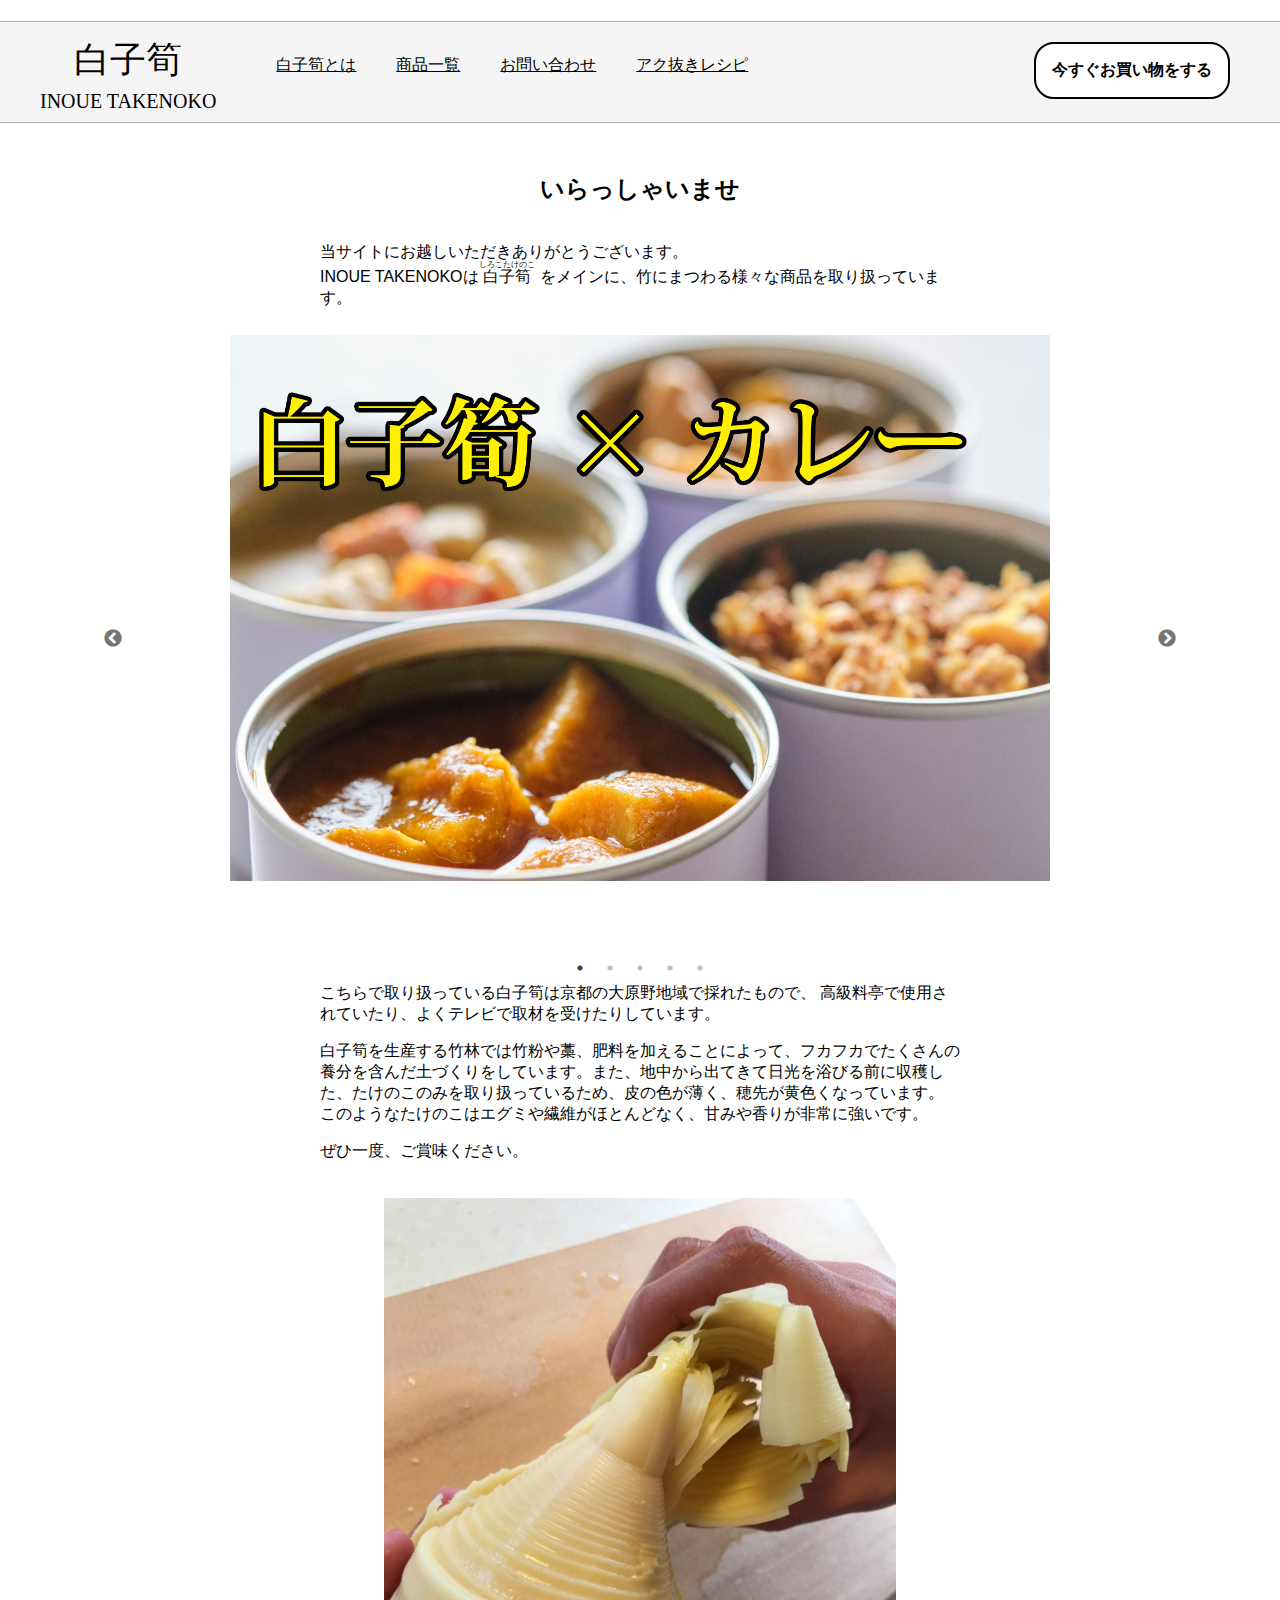
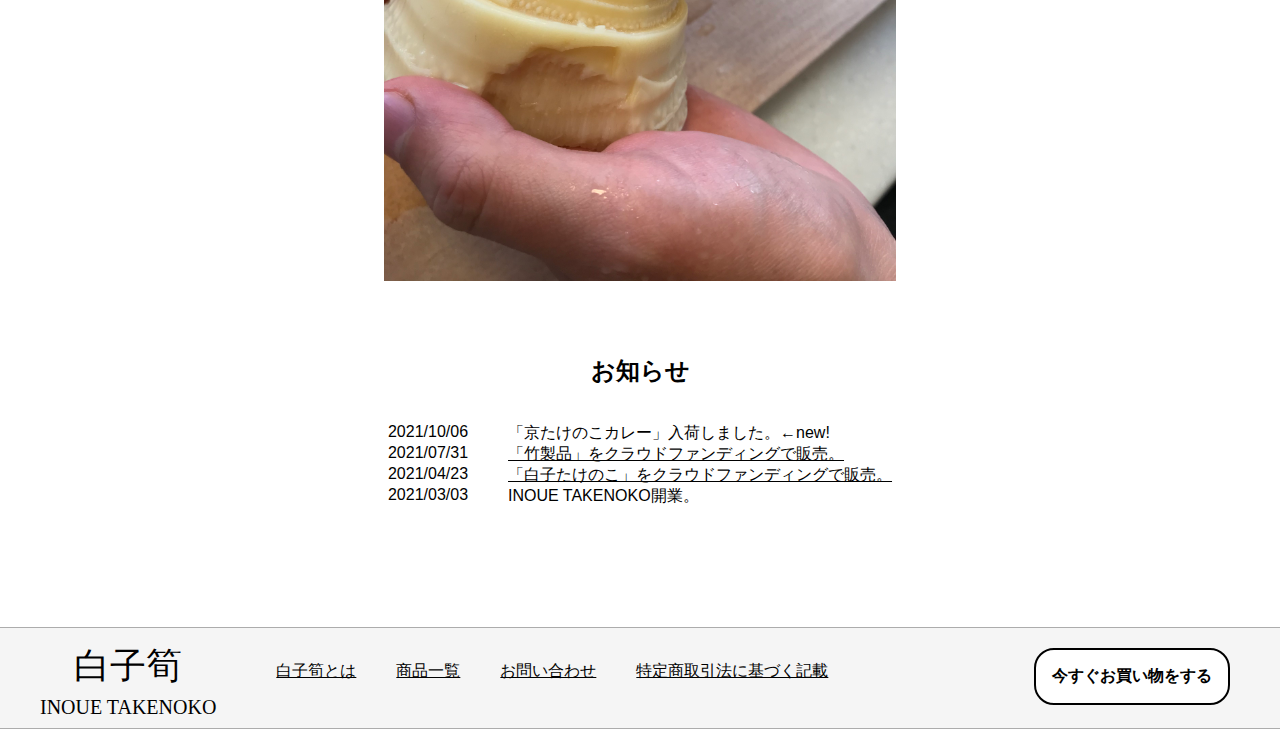
<file: index.html>
<!DOCTYPE html>
<html>
  <head>
    <meta charset="utf-8">
    <title>京都大原野産！白子たけのこのオンライン販売サイト</title>
    <meta name="description" content="京都大原野産の白子筍（しろこたけのこ）をオンライン販売しております。朝掘りタケノコを収穫次第、即発送いたします。お支払いはクレジットカード、銀行振込などに対応しております。竹製品・たけのこ加工品も取り扱っております。">
    
   <!-- Global site tag (gtag.js) - Google Analytics -->
<script async src="https://www.googletagmanager.com/gtag/js?id=G-1TVKZPVXWV"></script>
<script>
  window.dataLayer = window.dataLayer || [];
  function gtag(){dataLayer.push(arguments);}
  gtag('js', new Date());

  gtag('config', 'G-1TVKZPVXWV');
</script>
    
    <meta name="viewport" content="width=device-width,initial-scale=1.0">
    <link rel="stylesheet" media="(min-width: 640px)" href="stylesheet.css">
    <link rel="stylesheet" media="(max-width: 640px)" href="mobile-index.css">
    <!-- slick CSSの読込み -->
    <link rel="stylesheet" type="text/css" href="./slick/slick.css">
    <link rel="stylesheet" type="text/css" href="./slick/slick-theme.css">
  </head>

  
  <body>
　　<!--ヘッダー-->
    <div class="header">     
       <div class="header-logo"><a href=index.html>白子筍<br><span style="font-size: 20px;">INOUE TAKENOKO</span></a></div>

      <div class="header-list">
        <ul>
          <li><a href="about-siroko.html">白子筍とは</a></li>
          <li><a href="https://inoue-takenoko.square.site/s/shop">商品一覧</a></li>
          <li><a href="https://docs.google.com/forms/d/e/1FAIpQLSeEq2kNDbA_yN34OBJd27XcTOIPjDsCSdw5M9BJl-yqH4aveQ/viewform?usp=sf_link">お問い合わせ</a></li>
          <li><a href="https://cookpad.com/recipe/6716336">アク抜きレシピ</a></li>
        </ul>
      </div>
      
      <div class="header-purchase"><a href="https://inoue-takenoko.square.site/s/shop"　>今すぐお買い物をする</a></div>

    </div>

<!--テキスト-->
    <div class="text">

      <h2 class="text-title">いらっしゃいませ</h2>
    　　<P>当サイトにお越しいただきありがとうございます。<br>
          INOUE TAKENOKOは<ruby>
            <rb>白子筍</rb>
            <rp>（</rp>
            <rt>しろこたけのこ</rt>
            <rp>）</rp>
            </ruby>をメインに、竹にまつわる様々な商品を取り扱っています。
        </P>

            <!-- 画像スライドslick -->
    <div class="my-slider">
          <div><img src="images/takenokoCurry.jpg"></div>
          <div><img src="images/takenokoAtShop.jpg"></div>
          <div><img src="images/cuttingByNakamura.jpg"></div>
          <div><img src="images/giveNutrition.jpg"></div>      
        
          <div><img src="images/samuneil.jpg"></div>   
    </div>
  
    
       
        <p>こちらで取り扱っている白子筍は京都の大原野地域で採れたもので、
          高級料亭で使用されていたり、よくテレビで取材を受けたりしています。</p>
        <p>白子筍を生産する竹林では竹粉や藁、肥料を加えることによって、フカフカでたくさんの養分を含んだ土づくりをしています。また、地中から出てきて日光を浴びる前に収穫した、たけのこのみを取り扱っているため、皮の色が薄く、穂先が黄色くなっています。<br>このようなたけのこはエグミや繊維がほとんどなく、甘みや香りが非常に強いです。</p> 
        <p>ぜひ一度、ご賞味ください。</p> 

        <div picture0 >
          <img src="images/afterBoil.jpg" class="picture1">
        </div>
        

      <h2 class="text-title">お知らせ</h2>

      <div class="news">
        <dl>
          <dt>2021/10/06</dt>
          <dd>「京たけのこカレー」入荷しました。←new!</dd>
          <br>
          <dt>2021/07/31</dt>
          <dd><a href="https://camp-fire.jp/projects/view/422484">「竹製品」をクラウドファンディングで販売。</a></dd>
          <br>
          <dt>2021/04/23</dt>
          <dd><a href="https://camp-fire.jp/projects/view/411237">「白子たけのこ」をクラウドファンディングで販売。</a></dd>
          <br>
          <dt>2021/03/03</dt>
          <dd>INOUE TAKENOKO開業。</dd>
          </dl>
     
      </div>
      
    </div>

        <!-- slick jsの読込み -->
    <script src="https://code.jquery.com/jquery-2.2.0.min.js" type="text/javascript"></script>
    <script src="./slick/slick.js" type="text/javascript" charset="utf-8"></script>

    <!-- slickの設定 -->
    <script type="text/javascript">
      $(document).on('ready', function() {
        $('.my-slider').slick({
          dots: true,
        });
      });
    </script>
  </body>

<div class="footer">
  <div class="header-logo"><a href=index.html>白子筍<br><span style="font-size: 20px;">INOUE TAKENOKO</span></a></div>

  <div class="header-list">
    <ul>
      <li><a href="about-siroko.html">白子筍とは</a></li>
      <li><a href="https://inoue-takenoko.square.site/s/shop">商品一覧</a></li>
      <li><a href="https://docs.google.com/forms/d/e/1FAIpQLSeEq2kNDbA_yN34OBJd27XcTOIPjDsCSdw5M9BJl-yqH4aveQ/viewform?usp=sf_link">お問い合わせ</a></li>
      <li><a href=low.html>特定商取引法に基づく記載</a></li>
    </ul>
  </div>
  
  <div class="header-purchase"><a href="https://inoue-takenoko.square.site/s/shop"　>今すぐお買い物をする</a></div>


<div>

</html>
</file>
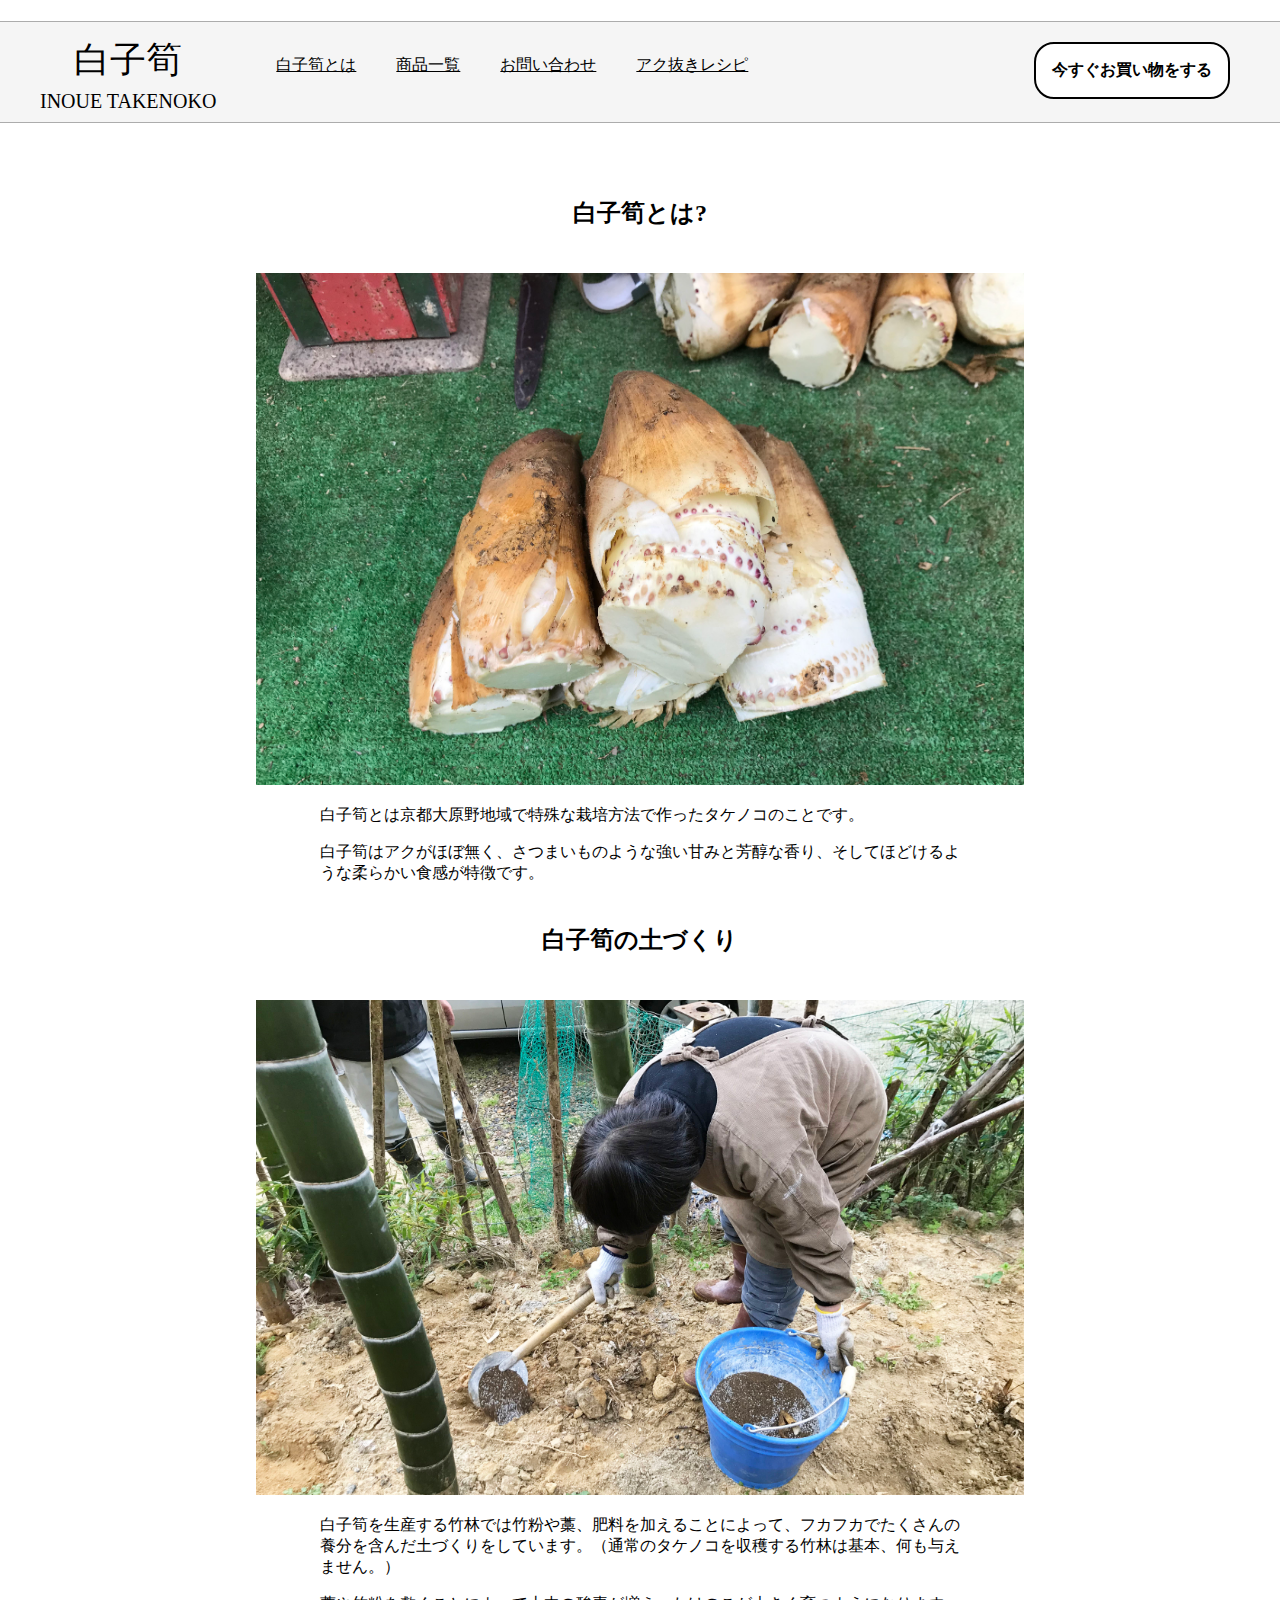
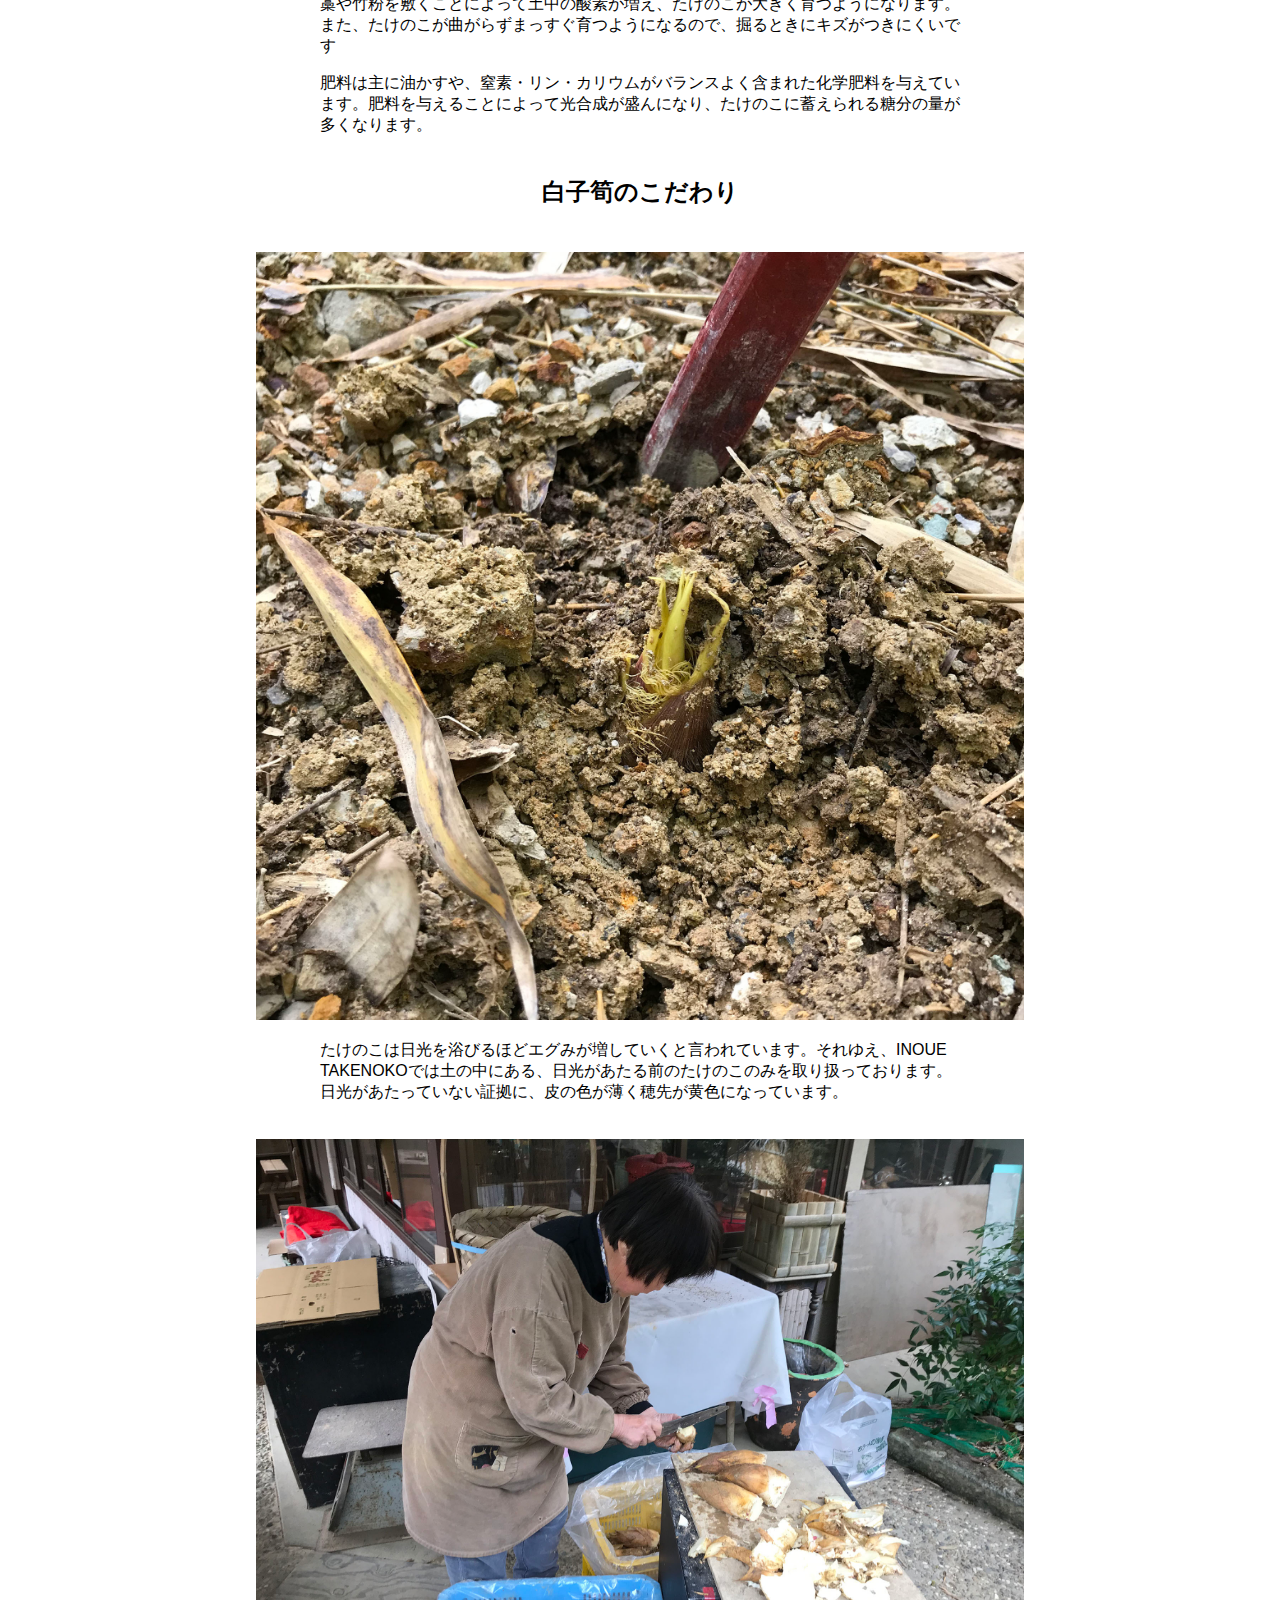
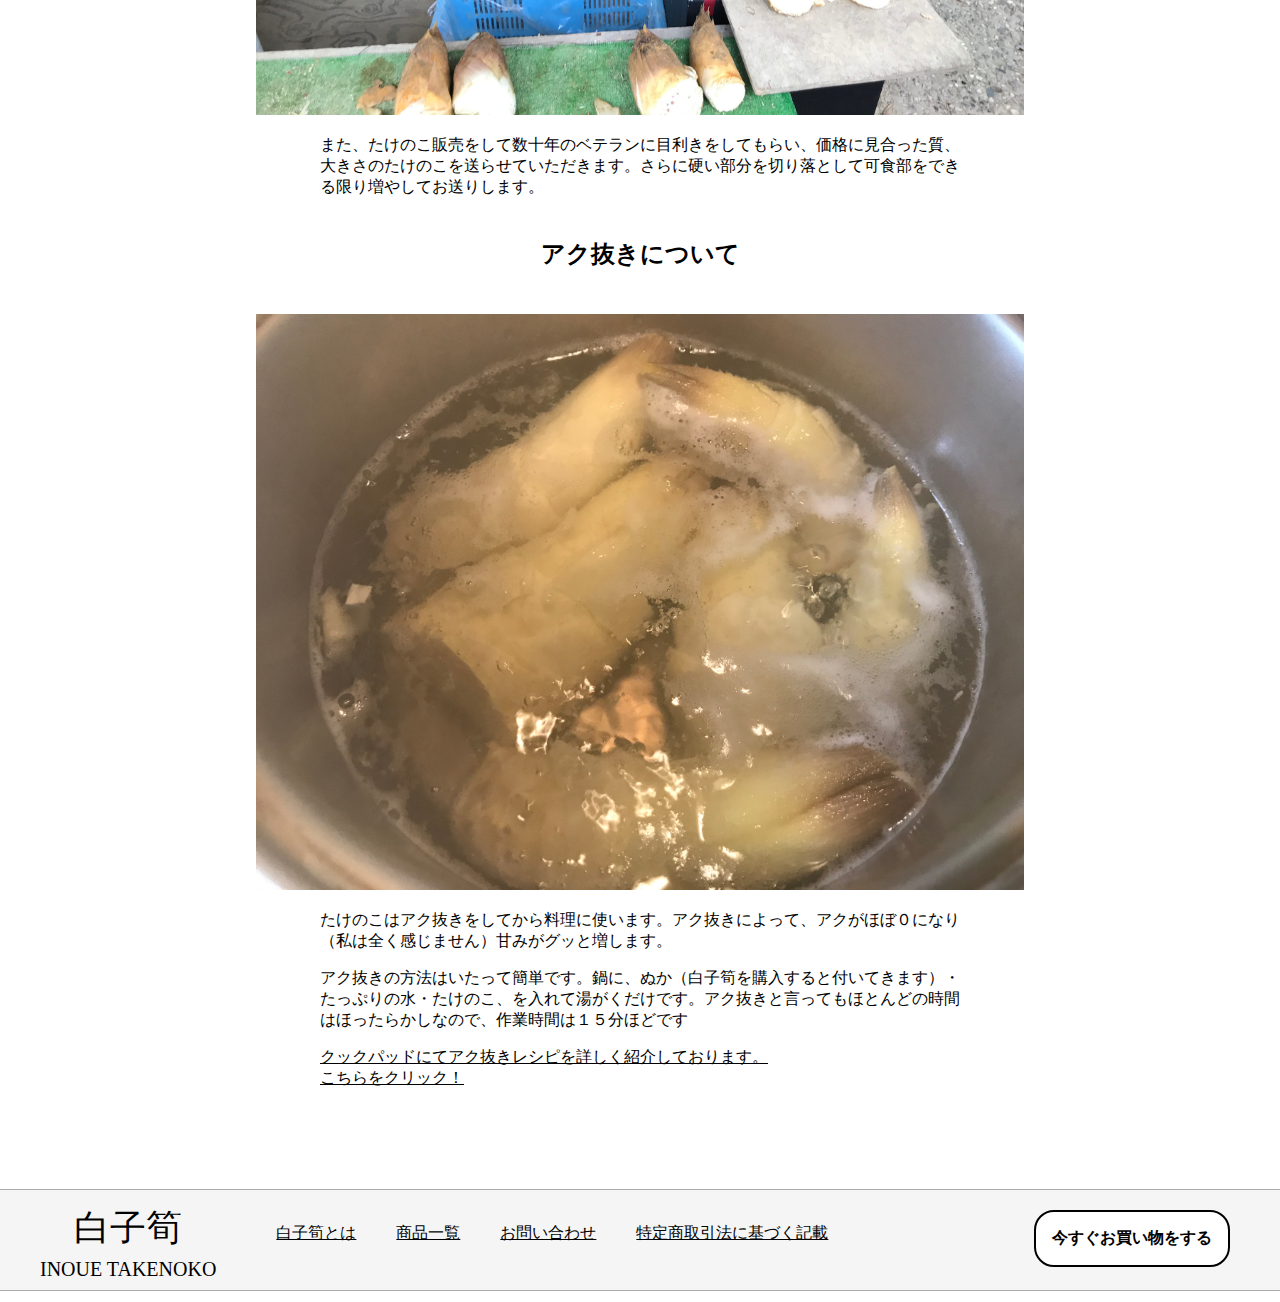
<file: about-siroko.html>
<!DOCTYPE html>
<html>
    <head>
        <meta charset="utf-8">
        <title>京都大原野産！白子たけのこのオンライン販売サイト-白子筍とは</title>
    　　<meta name="description" content="京都大原野産の白子筍（しろこたけのこ）をオンライン販売しております。朝掘りタケノコを収穫次第、即発送いたします。お支払いはクレジットカード、銀行振込などに対応しております。竹製品・たけのこ加工品も取り扱っております。">
    
        <meta name="viewport" content="width=device-width,initial-scale=1.0">
        <link rel="stylesheet" media="(min-width: 640px)" href="aboutsheet.css">
        <link rel="stylesheet" media="(max-width: 640px)" href="mobile-about.css">
      

    </head>


    <body>
        <div class="header">     
            <div class="header-logo"><a href=index.html>白子筍<br><span style="font-size: 20px;">INOUE TAKENOKO</span></a></div>
     
           <div class="header-list">
             <ul>
              <li><a href="about-siroko.html">白子筍とは</a></li>
              <li><a href="https://inoue-takenoko.square.site/s/shop">商品一覧</a></li>
              <li><a href="https://docs.google.com/forms/d/e/1FAIpQLSeEq2kNDbA_yN34OBJd27XcTOIPjDsCSdw5M9BJl-yqH4aveQ/viewform?usp=sf_link">お問い合わせ</a></li>
              <li><a href="https://cookpad.com/recipe/6716336">アク抜きレシピ</a></li>
             </ul>
           </div>
           
           <div class="header-purchase"><a href="https://inoue-takenoko.square.site/s/shop"　>今すぐお買い物をする</a></div>
     
         </div>

        <div class="contents">

          <h2>白子筍とは?</h2> 
          <img src="images/takenokoAtShop.jpg" class="picture">
          <p>白子筍とは京都大原野地域で特殊な栽培方法で作ったタケノコのことです。</p>
          <p>白子筍はアクがほぼ無く、さつまいものような強い甘みと芳醇な香り、そしてほどけるような柔らかい食感が特徴です。</p>
          
          
          <h2>白子筍の土づくり</h2>
          <img src="images/giveNutrition.jpg" class="picture">
          <p>白子筍を生産する竹林では竹粉や藁、肥料を加えることによって、フカフカでたくさんの養分を含んだ土づくりをしています。（通常のタケノコを収穫する竹林は基本、何も与えません。）</p>
          <p>藁や竹粉を敷くことによって土中の酸素が増え、たけのこが大きく育つようになります。また、たけのこが曲がらずまっすぐ育つようになるので、掘るときにキズがつきにくいです</p>
          <p>肥料は主に油かすや、窒素・リン・カリウムがバランスよく含まれた化学肥料を与えています。肥料を与えることによって光合成が盛んになり、たけのこに蓄えられる糖分の量が多くなります。</p>

          <h2>白子筍のこだわり</h2>
          <img src="images/takenokoHead.jpg" class="picture">
          <p>たけのこは日光を浴びるほどエグみが増していくと言われています。それゆえ、INOUE TAKENOKOでは土の中にある、日光があたる前のたけのこのみを取り扱っております。日光があたっていない証拠に、皮の色が薄く穂先が黄色になっています。</p>
         
          <img src="images/cuttingByNakamura.jpg" class="picture">
          <p>また、たけのこ販売をして数十年のベテランに目利きをしてもらい、価格に見合った質、大きさのたけのこを送らせていただきます。さらに硬い部分を切り落として可食部をできる限り増やしてお送りします。</p>
          
          <h2>アク抜きについて</h2>
          <img src="images/boilingtakenoko.jpg" class="picture">
          <p>たけのこはアク抜きをしてから料理に使います。アク抜きによって、アクがほぼ０になり（私は全く感じません）甘みがグッと増します。</p>
          <p>アク抜きの方法はいたって簡単です。鍋に、ぬか（白子筍を購入すると付いてきます）・たっぷりの水・たけのこ、を入れて湯がくだけです。アク抜きと言ってもほとんどの時間はほったらかしなので、作業時間は１５分ほどです</p>
          <p><a href="https://cookpad.com/recipe/6716336">クックパッドにてアク抜きレシピを詳しく紹介しております。<br>こちらをクリック！</a></p>
        
        </div>          















         <div class="footer">
          <div class="header-logo"><a href=index.html>白子筍<br><span style="font-size: 20px;">INOUE TAKENOKO</span></a></div>
        
          <div class="header-list">
            <ul>
              <li><a href="about-siroko.html">白子筍とは</a></li>
              <li><a href="https://inoue-takenoko.square.site/s/shop">商品一覧</a></li>
              <li><a href="https://docs.google.com/forms/d/e/1FAIpQLSeEq2kNDbA_yN34OBJd27XcTOIPjDsCSdw5M9BJl-yqH4aveQ/viewform?usp=sf_link">お問い合わせ</a></li>
              <li><a href=low.html>特定商取引法に基づく記載</a></li>
            </ul>
          </div>
          
          <div class="header-purchase"><a href="https://inoue-takenoko.square.site/s/shop"　>今すぐお買い物をする</a></div>
        
        
        <div>
    </body>

</html>
</file>
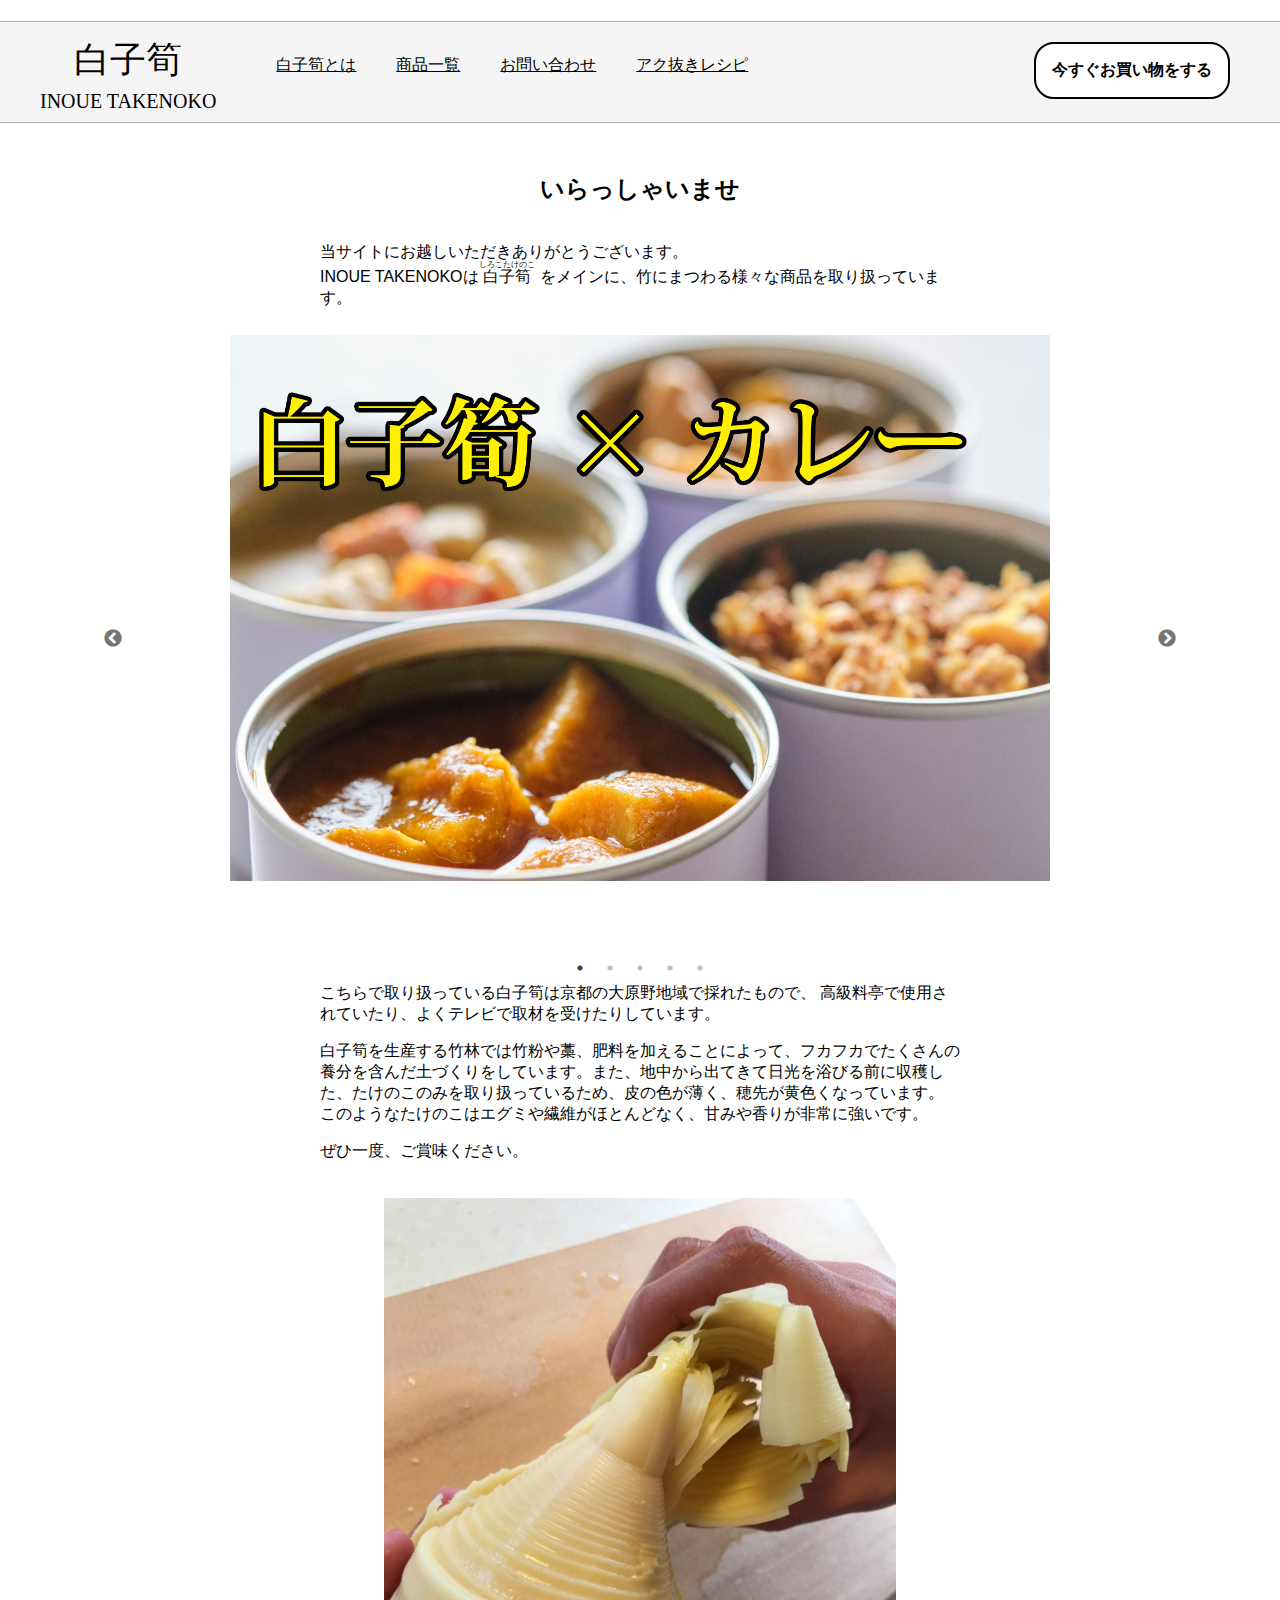
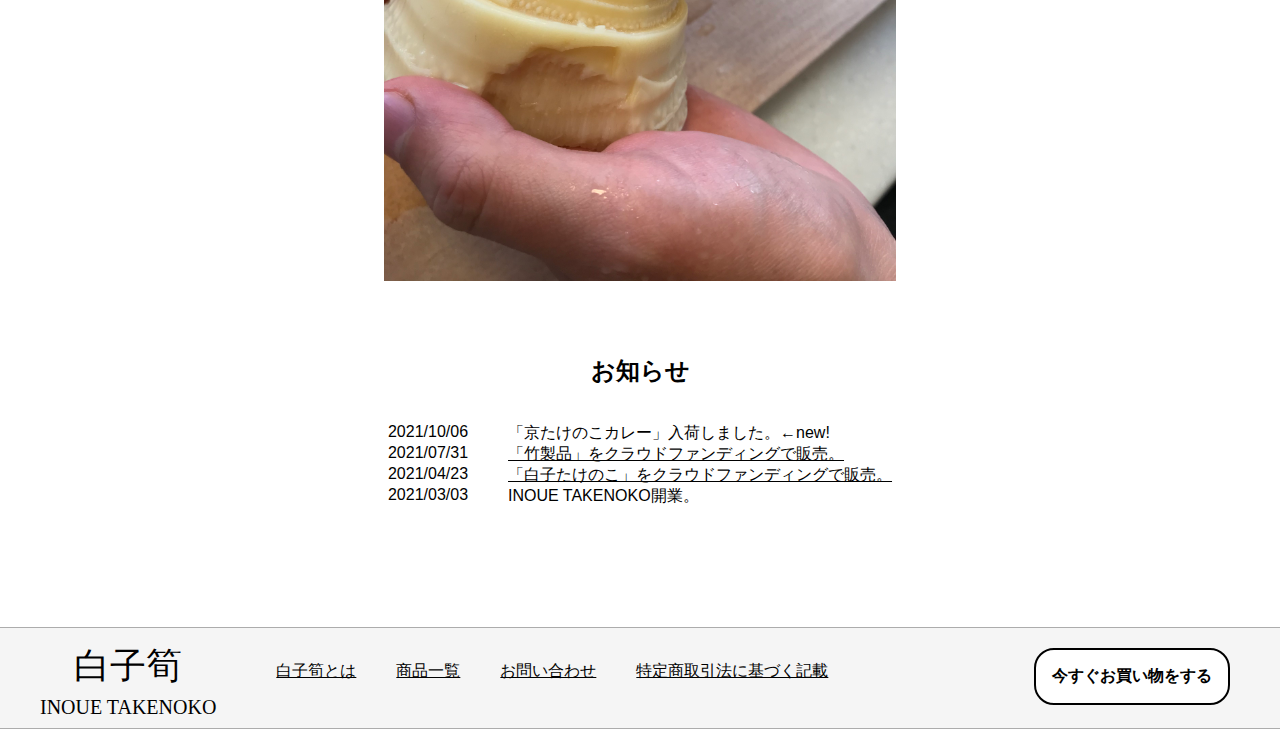
<file: index (1).html>
<!DOCTYPE html>
<html>
  <head>
    <meta charset="utf-8">
    <title>京都大原野産！白子たけのこのオンライン販売サイト</title>
    <meta name="description" content="京都大原野産の白子筍（しろこたけのこ）をオンライン販売しております。朝掘りタケノコを収穫次第、即発送いたします。お支払いはクレジットカード、銀行振込などに対応しております。竹製品・たけのこ加工品も取り扱っております。">
    
   <!-- Global site tag (gtag.js) - Google Analytics -->
<script async src="https://www.googletagmanager.com/gtag/js?id=G-1TVKZPVXWV"></script>
<script>
  window.dataLayer = window.dataLayer || [];
  function gtag(){dataLayer.push(arguments);}
  gtag('js', new Date());

  gtag('config', 'G-1TVKZPVXWV');
</script>
    
    <meta name="viewport" content="width=device-width,initial-scale=1.0">
    <link rel="stylesheet" media="(min-width: 640px)" href="stylesheet.css">
    <link rel="stylesheet" media="(max-width: 640px)" href="mobile-index.css">
    <!-- slick CSSの読込み -->
    <link rel="stylesheet" type="text/css" href="./slick/slick.css">
    <link rel="stylesheet" type="text/css" href="./slick/slick-theme.css">
  </head>

  
  <body>
　　<!--ヘッダー-->
    <div class="header">     
       <div class="header-logo"><a href=index.html>白子筍<br><span style="font-size: 20px;">INOUE TAKENOKO</span></a></div>

      <div class="header-list">
        <ul>
          <li><a href="about-siroko.html">白子筍とは</a></li>
          <li><a href="https://inoue-takenoko.square.site/s/shop">商品一覧</a></li>
          <li><a href="https://docs.google.com/forms/d/e/1FAIpQLSeEq2kNDbA_yN34OBJd27XcTOIPjDsCSdw5M9BJl-yqH4aveQ/viewform?usp=sf_link">お問い合わせ</a></li>
          <li><a href="https://cookpad.com/recipe/6716336">アク抜きレシピ</a></li>
        </ul>
      </div>
      
      <div class="header-purchase"><a href="https://inoue-takenoko.square.site/s/shop"　>今すぐお買い物をする</a></div>

    </div>

<!--テキスト-->
    <div class="text">

      <h2 class="text-title">いらっしゃいませ</h2>
    　　<P>当サイトにお越しいただきありがとうございます。<br>
          INOUE TAKENOKOは<ruby>
            <rb>白子筍</rb>
            <rp>（</rp>
            <rt>しろこたけのこ</rt>
            <rp>）</rp>
            </ruby>をメインに、竹にまつわる様々な商品を取り扱っています。
        </P>

            <!-- 画像スライドslick -->
    <div class="my-slider">
          <div><img src="images/takenokoCurry.jpg"></div>
          <div><img src="images/takenokoAtShop.jpg"></div>
          <div><img src="images/cuttingByNakamura.jpg"></div>
          <div><img src="images/giveNutrition.jpg"></div>      
        
          <div><img src="images/samuneil.jpg"></div>   
    </div>
  
    
       
        <p>こちらで取り扱っている白子筍は京都の大原野地域で採れたもので、
          高級料亭で使用されていたり、よくテレビで取材を受けたりしています。</p>
        <p>白子筍を生産する竹林では竹粉や藁、肥料を加えることによって、フカフカでたくさんの養分を含んだ土づくりをしています。また、地中から出てきて日光を浴びる前に収穫した、たけのこのみを取り扱っているため、皮の色が薄く、穂先が黄色くなっています。<br>このようなたけのこはエグミや繊維がほとんどなく、甘みや香りが非常に強いです。</p> 
        <p>ぜひ一度、ご賞味ください。</p> 

        <div picture0 >
          <img src="images/afterBoil.jpg" class="picture1">
        </div>
        

      <h2 class="text-title">お知らせ</h2>

      <div class="news">
        <dl>
          <dt>2021/10/06</dt>
          <dd>「京たけのこカレー」入荷しました。←new!</dd>
          <br>
          <dt>2021/07/31</dt>
          <dd><a href="https://camp-fire.jp/projects/view/422484">「竹製品」をクラウドファンディングで販売。</a></dd>
          <br>
          <dt>2021/04/23</dt>
          <dd><a href="https://camp-fire.jp/projects/view/411237">「白子たけのこ」をクラウドファンディングで販売。</a></dd>
          <br>
          <dt>2021/03/03</dt>
          <dd>INOUE TAKENOKO開業。</dd>
          </dl>
     
      </div>
      
    </div>

        <!-- slick jsの読込み -->
    <script src="https://code.jquery.com/jquery-2.2.0.min.js" type="text/javascript"></script>
    <script src="./slick/slick.js" type="text/javascript" charset="utf-8"></script>

    <!-- slickの設定 -->
    <script type="text/javascript">
      $(document).on('ready', function() {
        $('.my-slider').slick({
          dots: true,
        });
      });
    </script>
  </body>

<div class="footer">
  <div class="header-logo"><a href=index.html>白子筍<br><span style="font-size: 20px;">INOUE TAKENOKO</span></a></div>

  <div class="header-list">
    <ul>
      <li><a href="about-siroko.html">白子筍とは</a></li>
      <li><a href="https://inoue-takenoko.square.site/s/shop">商品一覧</a></li>
      <li><a href="https://docs.google.com/forms/d/e/1FAIpQLSeEq2kNDbA_yN34OBJd27XcTOIPjDsCSdw5M9BJl-yqH4aveQ/viewform?usp=sf_link">お問い合わせ</a></li>
      <li><a href=low.html>特定商取引法に基づく記載</a></li>
    </ul>
  </div>
  
  <div class="header-purchase"><a href="https://inoue-takenoko.square.site/s/shop"　>今すぐお買い物をする</a></div>


<div>

</html>
</file>
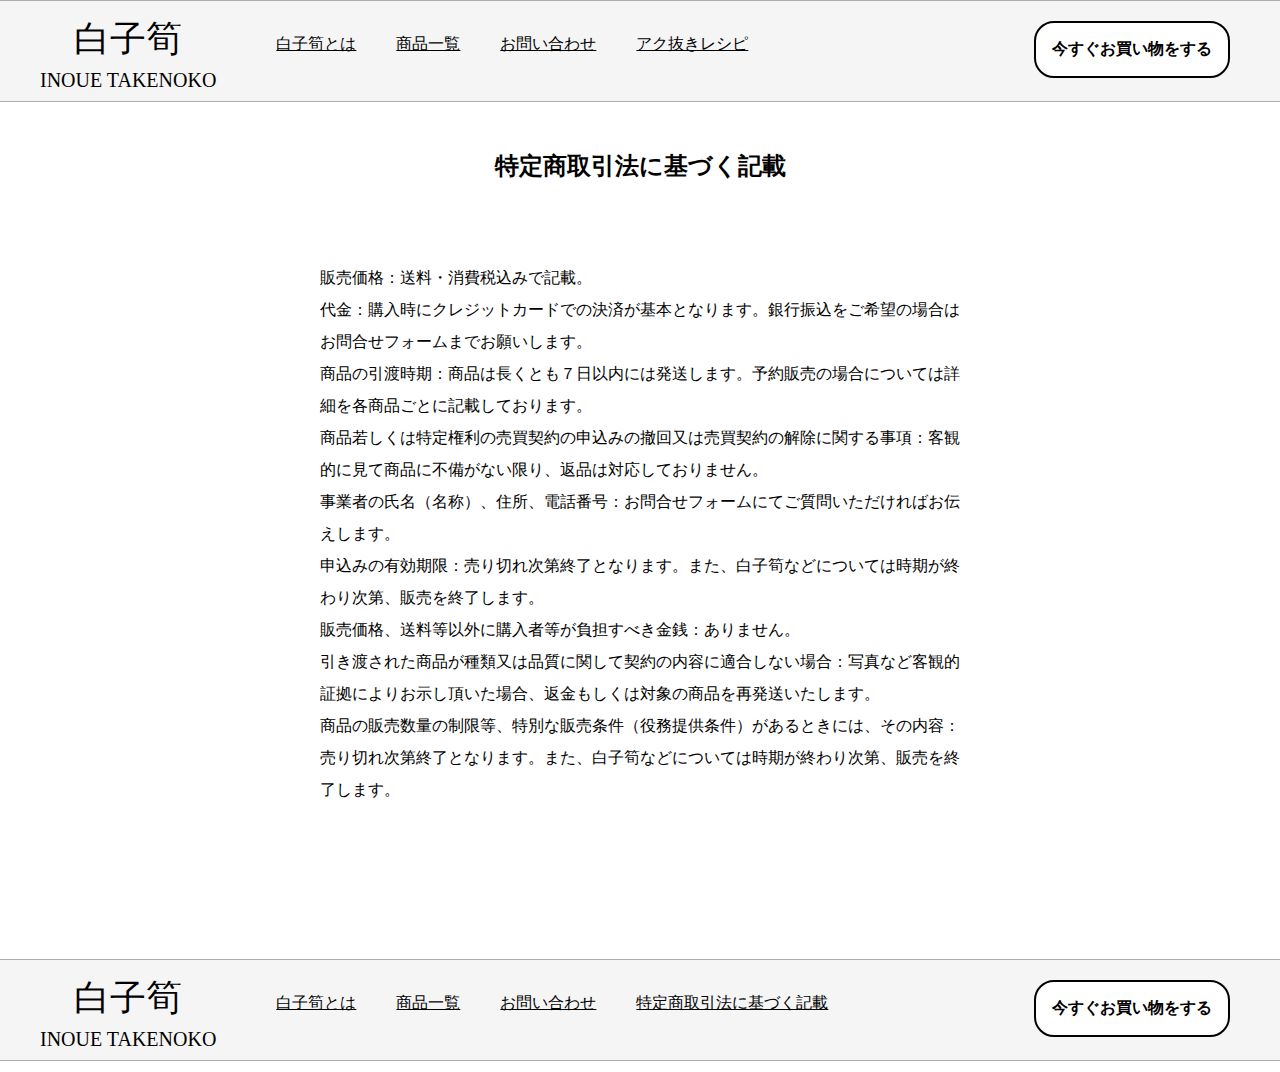
<file: low.html>
<!DOCTYPE html>
<html>
    <head>
        <meta charset="utf-8">
        <title>京都大原野産！白子たけのこのオンライン販売サイト-特定商取引法について</title>
    <meta name="description" content="京都大原野産の白子筍（しろこたけのこ）をオンライン販売しております。朝掘りタケノコを収穫次第、即発送いたします。お支払いはクレジットカード、銀行振込などに対応しております。竹製品・たけのこ加工品も取り扱っております。">
        <link rel="stylesheet" href="low.css">
    </head>




    <body>
        <div class="header">     
            <div class="header-logo"><a href=index.html>白子筍<br><span style="font-size: 20px;">INOUE TAKENOKO</span></a></div>
     
           <div class="header-list">
             <ul>
                <li><a href="about-siroko.html">白子筍とは</a></li>
                <li><a href="https://inoue-takenoko.square.site/s/shop">商品一覧</a></li>
                <li><a href="https://docs.google.com/forms/d/e/1FAIpQLSeEq2kNDbA_yN34OBJd27XcTOIPjDsCSdw5M9BJl-yqH4aveQ/viewform?usp=sf_link">お問い合わせ</a></li>
                <li><a href="https://cookpad.com/recipe/6716336">アク抜きレシピ</a></li>
             </ul>
           </div>
           
           <div class="header-purchase"><a href="https://inoue-takenoko.square.site/s/shop"　>今すぐお買い物をする</a></div>
     
         </div>
    
        <!--特商法-->
        <div class="text">
        <h2>特定商取引法に基づく記載</h2>

         <p>販売価格：送料・消費税込みで記載。<br>
            代金：購入時にクレジットカードでの決済が基本となります。銀行振込をご希望の場合はお問合せフォームまでお願いします。<br>
            商品の引渡時期：商品は長くとも７日以内には発送します。予約販売の場合については詳細を各商品ごとに記載しております。<br>
            商品若しくは特定権利の売買契約の申込みの撤回又は売買契約の解除に関する事項：客観的に見て商品に不備がない限り、返品は対応しておりません。<br>
            事業者の氏名（名称）、住所、電話番号：お問合せフォームにてご質問いただければお伝えします。<br>
            申込みの有効期限：売り切れ次第終了となります。また、白子筍などについては時期が終わり次第、販売を終了します。<br>
            販売価格、送料等以外に購入者等が負担すべき金銭：ありません。<br>
            引き渡された商品が種類又は品質に関して契約の内容に適合しない場合：写真など客観的証拠によりお示し頂いた場合、返金もしくは対象の商品を再発送いたします。<br>
            商品の販売数量の制限等、特別な販売条件（役務提供条件）があるときには、その内容：売り切れ次第終了となります。また、白子筍などについては時期が終わり次第、販売を終了します。
         </p>　
          

        </div>


        <div class="footer">
            <div class="header-logo"><a href=index.html>白子筍<br><span style="font-size: 20px;">INOUE TAKENOKO</span></a></div>
        
            <div class="header-list">
            <ul>
              <li><a href="about-siroko.html">白子筍とは</a></li>
              <li><a href="https://inoue-takenoko.square.site/s/shop">商品一覧</a></li>
              <li><a href="https://docs.google.com/forms/d/e/1FAIpQLSeEq2kNDbA_yN34OBJd27XcTOIPjDsCSdw5M9BJl-yqH4aveQ/viewform?usp=sf_link">お問い合わせ</a></li>
              <li><a href=low.html>特定商取引法に基づく記載</a></li>
            </ul>
            </div>
            
            <div class="header-purchase"><a href="https://inoue-takenoko.square.site/s/shop"　>今すぐお買い物をする</a></div>
        
        
        <div>
    </body>

</html>
</file>
<file: stylesheet.css>
@media print, screen and (min-width: 640px) {
html, body,
ul, ol, li,
h1, h2, h3, h4, h5, h6, p,
form, input, div {
  margin: 0;
  padding: 0;
}

body {
  font-family: "Avenir Next", "Hiragino Kaku Gothic ProN W3", sans-serif;
  background-color: white;
}

li {
  list-style: none;
}


.header{
  background-color:whitesmoke;
  color:black;
  height: 100px;
  position: sticky;
	top: 0; /* ブラウザ上部との間隔を空けたい場合に指定 */
  z-index: 10;
  border-bottom:1px solid rgb(172, 172, 172);
  border-top: 1px solid rgb(172, 172, 172);
  padding-top: 0px;
}
.header-logo{
  float:left;
  font-size:36px;
  padding:20px 40px;
  font-family: serif;
  text-align: center;
  line-height: 1;
  text-decoration: none;
}
a:link{
  color: inherit;
}
a:visited{
  color: inherit;
}
a:hover{
  color:green;
}
a{
  text-decoration:underline;
}
.header-list li{
  float:left;
  padding:33px 20px;

  
}

.header-purchase{
  padding:33px 20px;
  float: right;
  padding-right: 100px;
  font-weight: bold;

 margin-top: 20px;
 margin-right: 50px;
 border: 2px solid white; /*線の太さ・色*/
 padding: 1em;
 border-radius: 20px; /*角の丸み*/
 color: black;
 border-color: black;
 background-color: white;
 
}

.header-logo a{
  text-decoration: none;
}

.header-purchase a{
  text-decoration: none;
}

.slick-slide img {
	width: 90%;
  height: 90%;
  padding-top: 10px;
  margin-left: auto ;
  margin-right: auto;
}

.my-slider{
  width: 80%;
  margin:0 auto;
}

.my-slider img{
  width: 80%;
}

/*テキストの設定*/
p {
 
  width: 50%;
  word-wrap: normal;
  margin: 1em auto;
  text-align: left;
}

.text-title{
  text-align: center;
  padding-top: 50px;
}

.text{
  width: 100%;
  margin: 0 auto;
  text-align: center;
}
  
dl{
  
  
}
dt{
  float: left;
  
  
}

dd{
  float: left;
  
  
}

.news{
  display: inline-block;
  margin: 0 auto;
  padding: 20px;
}

.picture1{
  width: 40%;
  margin: 0 auto;
  padding: 20px;
}
.picture0{
  margin: 0 auto;
  
}

.footer{
  background-color:whitesmoke;
  color:black;
  height: 100px;
  position: sticky;
	top: 0; /* ブラウザ上部との間隔を空けたい場合に指定 */
  z-index: 10;
  border-bottom:1px solid rgb(172, 172, 172);
  border-top: 1px solid rgb(172, 172, 172);
  padding-top: 0px;
  margin-top: 100px;
}
}
</file>
<file: mobile-index.css>
@media screen and (max-width: 640px) {
 
    img{
    max-width: 100%;
    height: auto;
    width /***/:auto;
    }

html, body,
ul, ol, li,
h1, h2, h3, h4, h5, h6, p,
form, input, div {
  margin: 0;
  padding: 0;
}

body {
  font-family: "Avenir Next", "Hiragino Kaku Gothic ProN W3", sans-serif;
  background-color: white;
}

li {
  list-style: none;
}


.header{
  background-color:whitesmoke;
  color:black;
  height: 100px;
  position: sticky;
	top: 0; /* ブラウザ上部との間隔を空けたい場合に指定 */
  z-index: 10;
  border-bottom:1px solid rgb(172, 172, 172);
  border-top: 1px solid rgb(172, 172, 172);
  padding-top: 0px;
}
.header-logo{
  float:left;
  font-size:36px;
  padding:20px 40px;
  font-family: serif;
  text-align: center;
  line-height: 1;
  text-decoration: none;
}
a:link{
  color: inherit;
}
a:visited{
  color: inherit;
}
a:hover{
  color:green;
}
a{
  text-decoration:underline;
}
.header-list li{
  float:top;
  

  
}

.header-purchase{
  padding:33px 20px;
  float: right;
  padding-right: 100px;
  font-weight: bold;

 margin-top: 20px;
 margin-right: 0px;
 border: 2px solid white; /*線の太さ・色*/
 padding: 1em;
 border-radius: 20px; /*角の丸み*/
 color: black;
 border-color: black;
 background-color: white;
 
}

.header-logo a{
  text-decoration: none;
}

.header-purchase a{
  text-decoration: none;
}

.slick-slide img {
	width: 90%;
  height: 90%;
  padding-top: 10px;
  margin-left: auto ;
  margin-right: auto;
}

.my-slider{
  width: 100%;
  margin:0 auto;
}

.my-slider img{
  width: 100%;
}

/*テキストの設定*/

p {
 
  width: 80%;
  word-wrap: normal;
  margin: 1em auto;
  text-align: left;
}

.text-title{
  text-align: center;
  padding-top: 100px;
  font-size: large;
  margin: 0 auto;
}

.text{
  width: 100%;
  margin: 0 auto;
  text-align: center;
}
  
dl{
  
  
}
dt{
  float: top;
  
  
}

dd{
  float: top;
  
  
}

.news{
  display: inline-block;
  margin: 0 auto;
  padding: 0px;
}

.picture1{
  width: 80%;
  margin: 0 auto;
  padding: 20px;
}
.picture0{
  margin: 0 auto;
  
}

.footer{
  background-color:whitesmoke;
  color:black;
  height: 100px;
  position: sticky;
	top: 0; /* ブラウザ上部との間隔を空けたい場合に指定 */
  z-index: 10;
  border-bottom:1px solid rgb(172, 172, 172);
  border-top: 1px solid rgb(172, 172, 172);
  padding-top: 0px;
  margin-top: 100px;
}
}
</file>
<file: aboutsheet.css>
@media print, screen and (min-width: 640px) {
html, body,
ul, ol, li,
h1, h2, h3, h4, h5, h6, p,
form, input, div {
  margin: 0;
  padding: 0;
}

body {
  font-family: "Avenir Next", "Hiragino Kaku Gothic ProN W3", sans-serif;
  background-color: white;
}

li {
  list-style: none;
}


.header{
  background-color:whitesmoke;
  color:black;
  height: 100px;
  position: sticky;
	top: 0; /* ブラウザ上部との間隔を空けたい場合に指定 */
  z-index: 10;
  border-bottom:1px solid rgb(172, 172, 172);
  border-top: 1px solid rgb(172, 172, 172);
  padding-top: 0px;
}
.header-logo{
  float:left;
  font-size:36px;
  padding:20px 40px;
  font-family: serif;
  text-align: center;
  line-height: 1;
  text-decoration: none;
}
a:link{
  color: inherit;
}
a:visited{
  color: inherit;
}
a:hover{
  color:green;
}
a{
  text-decoration:underline;
}
.header-list li{
  float:left;
  padding:33px 20px;

  
}

.header-purchase{
  padding:33px 20px;
  float: right;
  padding-right: 100px;
  font-weight: bold;

 margin-top: 20px;
 margin-right: 50px;
 border: 2px solid white; /*線の太さ・色*/
 padding: 1em;
 border-radius: 20px; /*角の丸み*/
 color: black;
 border-color: black;
 background-color: white;
 
}

.header-logo a{
  text-decoration: none;
}

.header-purchase a{
  text-decoration: none;
}

.footer{
  background-color:whitesmoke;
  color:black;
  height: 100px;
  position: sticky;
	top: 0; /* ブラウザ上部との間隔を空けたい場合に指定 */
  z-index: 10;
  border-bottom:1px solid rgb(172, 172, 172);
  border-top: 1px solid rgb(172, 172, 172);
  padding-top: 0px;
  margin-top: 100px;
}

.contents{
  padding-top: 50px;
  text-align: center;
  margin: 0 auto;
  
}

p{
  width: 50%;
  text-align: left;
  margin: 1em auto;
}

h2{
  padding: 1em;
  font-family: serif;
}

.picture{
  width: 60%;
  margin: 0 auto;
  padding-top: 20px;
}

}
</file>
<file: mobile-about.css>
@media screen and (max-width: 640px) {
 
  img{
  max-width: 100%;
  height: auto;
  width /***/:auto;
  }
html, body,
ul, ol, li,
h1, h2, h3, h4, h5, h6, p,
form, input, div {
  margin: 0;
  padding: 0;
}

body {
  font-family: "Avenir Next", "Hiragino Kaku Gothic ProN W3", sans-serif;
  background-color: white;
}

li {
  list-style: none;
}


.header{
  background-color:whitesmoke;
  color:black;
  height: 100px;
  position: sticky;
	top: 0; /* ブラウザ上部との間隔を空けたい場合に指定 */
  z-index: 10;
  border-bottom:1px solid rgb(172, 172, 172);
  border-top: 1px solid rgb(172, 172, 172);
  padding-top: 0px;
}
.header-logo{
  float:left;
  font-size:36px;
  padding:20px 40px;
  font-family: serif;
  text-align: center;
  line-height: 1;
  text-decoration: none;
}
a:link{
  color: inherit;
}
a:visited{
  color: inherit;
}
a:hover{
  color:green;
}
a{
  text-decoration:underline;
}
.header-list li{
  float:top;
  

  
}

.header-purchase{
  padding:;
  float: right;
  padding-right: 0px;
  font-weight: bold;

 margin-top: 20px;
 margin-right: 50px;
 border: 2px solid white; /*線の太さ・色*/
 padding: 1em;
 border-radius: 20px; /*角の丸み*/
 color: black;
 border-color: black;
 background-color: white;
 
}

.header-logo a{
  text-decoration: none;
}

.header-purchase a{
  text-decoration: none;
}

.footer{
  background-color:whitesmoke;
  color:black;
  height: 100px;
  position: sticky;
	top: 0; /* ブラウザ上部との間隔を空けたい場合に指定 */
  z-index: 10;
  border-bottom:1px solid rgb(172, 172, 172);
  border-top: 1px solid rgb(172, 172, 172);
  padding-top: 0px;
  margin-top: 100px;
}

.contents{
  padding-top: 100px;
  text-align: center;
  margin: 0 auto;
  
}

p{
  width: 90%;
  text-align: left;
  margin: 1em auto;
}

h2{
  padding: 1em;
  font-family: serif;
}

.picture{
  width: 100%;
  margin: 0 auto;
  padding-top: 20px;
}

}
</file>
<file: low.css>
html, body,
ul, ol, li,
h1, h2, h3, h4, h5, h6, p,
form, input, div {
  margin: 0;
  padding: 0;
}

body {
  font-family: "Avenir Next", "Hiragino Kaku Gothic ProN W3", sans-serif;
  background-color: white;
}

li {
  list-style: none;
}


.header{
  background-color:whitesmoke;
  color:black;
  height: 100px;
  position: sticky;
	top: 0; /* ブラウザ上部との間隔を空けたい場合に指定 */
  z-index: 10;
  border-bottom:1px solid rgb(172, 172, 172);
  border-top: 1px solid rgb(172, 172, 172);
  padding-top: 0px;
}
.header-logo{
  float:left;
  font-size:36px;
  padding:20px 40px;
  font-family: serif;
  text-align: center;
  line-height: 1;
  text-decoration: none;
}
a:link{
  color: inherit;
}
a:visited{
  color: inherit;
}
a:hover{
  color:green;
}
a{
  text-decoration:underline;
}
.header-list li{
  float:left;
  padding:33px 20px;

  
}

.header-purchase{
  padding:33px 20px;
  float: right;
  padding-right: 100px;
  font-weight: bold;

 margin-top: 20px;
 margin-right: 50px;
 border: 2px solid white; /*線の太さ・色*/
 padding: 1em;
 border-radius: 20px; /*角の丸み*/
 color: black;
 border-color: black;
 background-color: white;
 
}

.header-logo a{
  text-decoration: none;
}

.header-purchase a{
  text-decoration: none;
}

.footer{
  background-color:whitesmoke;
  color:black;
  height: 100px;
  position: sticky;
	top: 0; /* ブラウザ上部との間隔を空けたい場合に指定 */
  z-index: 10;
  border-bottom:1px solid rgb(172, 172, 172);
  border-top: 1px solid rgb(172, 172, 172);
  padding-top: 0px;
  margin-top: 100px;
}

.text{
  text-align: center;
}
h2{
  padding: 2em;
}
P{
  padding: 2em;
  text-align: left;
  width: 50%;
  margin: 0 auto;
  line-height: 2em;
}
</file>
